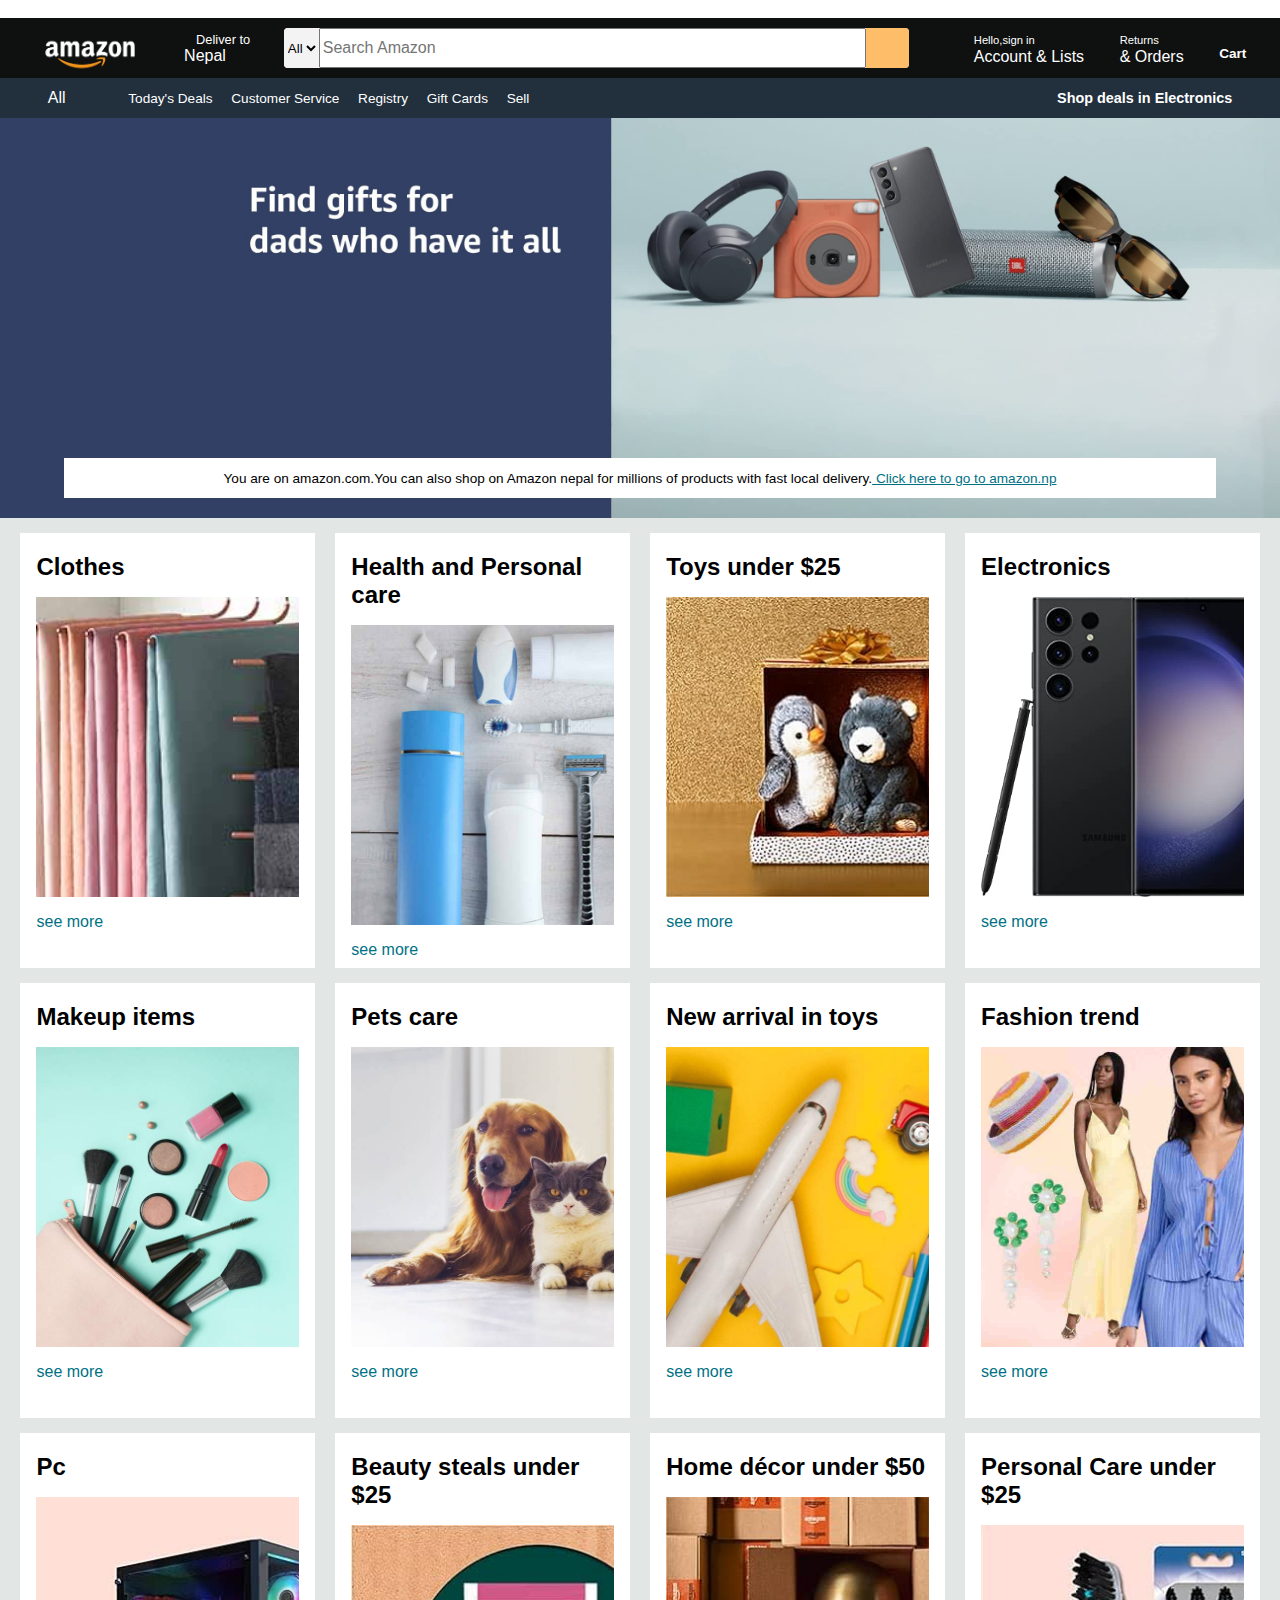
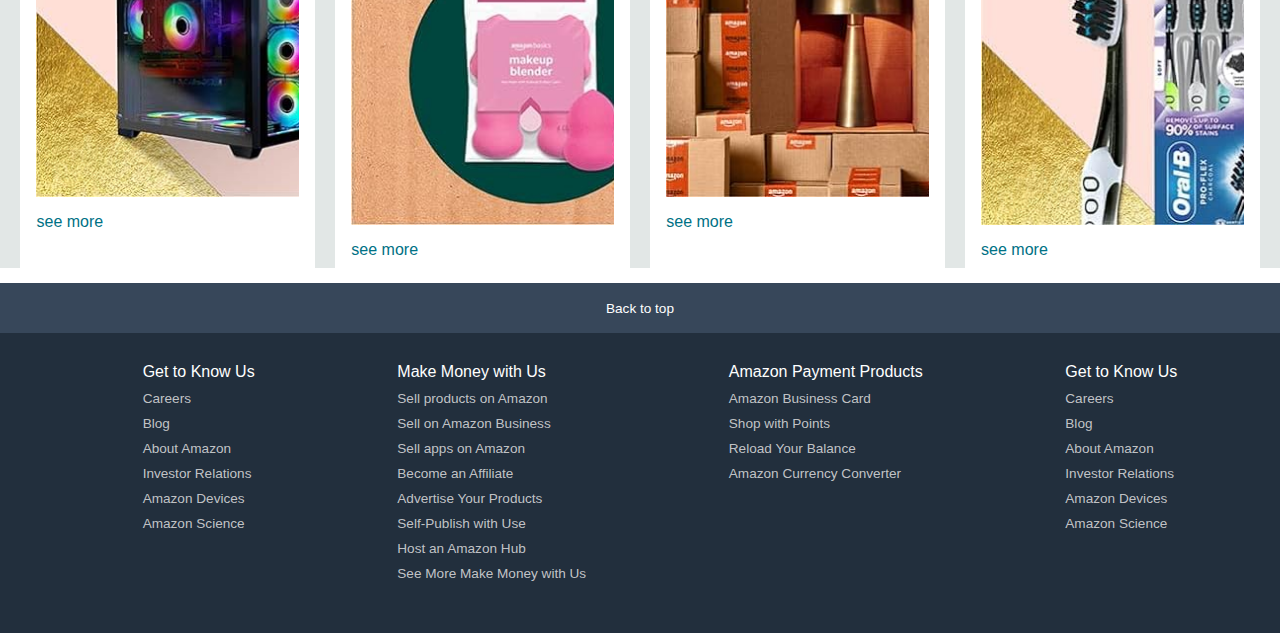
<file: home.html>
<!DOCTYPE html>
<html lang="en">
<head>
    <meta charset="UTF-8">
    <meta name="viewport" content="width=device-width, initial-scale=1.0">
    <title>Amazon</title>
    <link rel="stylesheet" href="https://cdnjs.cloudflare.com/ajax/libs/font-awesome/6.4.2/css/all.min.css" integrity="sha512-z3gLpd7yknf1YoNbCzqRKc4qyor8gaKU1qmn+CShxbuBusANI9QpRohGBreCFkKxLhei6S9CQXFEbbKuqLg0DA==" crossorigin="anonymous" referrerpolicy="no-referrer" />
    <link rel="stylesheet" href="style.css">
</head>
<br>
<body>
    <header>
        <div class="navbar">
         <div class="amazon-logo border">
            <div class="logo"></div>

         </div>
         <div class="nav-add border">
           <p class="add-first">Deliver to</p>
           <div class="add-icon">
            <i class="fa-solid fa-location-dot"></i>
            <p class="add-second">Nepal</p>
           </div>
         </div>
         <div class="nav-search">
            <select name="" id="" class="search-select">
                <option value="">All</option>
            </select>
            <input type="text" class="search-input" placeholder="Search Amazon">
            <div class="search-logo">
              <i class="fa-solid fa-magnifying-glass"></i>
            </div>
         </div>
         <div class="flag">

         </div>
         <div class="nav-signin border">
          <p><span>Hello,sign in</span></p>
          <p class="signin-sec">Account & Lists</p>

         </div>
         <div class="nav-signin border">
          <p><span>Returns</span></p>
          <p class="signin-sec"> & Orders</p>

         </div>
         <div class="nav-cart border">
          <i class="fa-solid fa-cart-shopping"></i>
          Cart
         </div>
        </div>


        <div class="panel">
          <div class="panel-all">
            <i class="fa-solid fa-bars"></i>
            All
          </div>
          <div class="panel-option">
            <p>Today's Deals</p>
            <p>Customer Service</p>
            <p>Registry</p>
            <p>Gift Cards</p>
            <p>Sell</p>
          </div>
          <div class="panel-deal">
            Shop deals in Electronics
          </div>
        </div>
    </header>
    <div class="hero-section">
      <div class="hero-msg">
        <p>You are on amazon.com.You can also shop on Amazon nepal for millions of products with fast local delivery.<a href="amazon.com"> Click here to go to amazon.np</a></p>
      </div>
    </div>
    <div class="shop-content">
      
        <div class="box1 box">
          <div class="box-all-content">
            <h2>Clothes</h2>
            <div class="content-img" style="background-image: url('box1_image.jpg/box1_image.jpg');"></div>
            <p>see more</p>
          </div>
        </div>
      
      
      <div class="box1 box">
        <div class="box-all-content">
          <h2>Health and Personal  care</h2>
          <div class="content-img" style="background-image: url('box2_image.jpg/box2_image.jpg');"></div>
          <p>see more</p>
        </div>
      </div>
      <div class="box1 box">
        <div class="box-all-content">
          <h2>Toys under $25</h2>
          <div class="content-img" style="background-image: url('box3_image.jpg');"></div>
          <p>see more</p>
        </div>
      </div>
      <div class="box1 box">
        <div class="box-all-content">
          <h2>Electronics</h2>
          <div class="content-img" style="background-image: url('box4_image.jpg/box4_image.jpg');"></div>
          <p>see more</p>
        </div>
      </div>
      <div class="box1 box">
        <div class="box-all-content">
          <h2>Makeup items</h2>
          <div class="content-img" style="background-image: url('box5_image.jpg/box5_image.jpg');"></div>
          <p>see more</p>
        </div>
      </div>
      <div class="box1 box">
        <div class="box-all-content">
          <h2>Pets care</h2>
          <div class="content-img" style="background-image: url('box6_image.jpg/box6_image.jpg');"></div>
          <p>see more</p>
        </div>
      </div>
      <div class="box1 box">
        <div class="box-all-content">
          <h2>New arrival in toys</h2>
          <div class="content-img" style="background-image: url('box7_image.jpg/box7_image.jpg');"></div>
          <p>see more</p>
        </div>
      </div>
      <div class="box1 box">
        <div class="box-all-content">
          <h2>Fashion trend</h2>
          <div class="content-img" style="background-image: url('box8_image.jpg/box8_image.jpg');"></div>
          <p>see more</p>
        </div>
      </div>
      <div class="box1 box">
        <div class="box-all-content">
          <h2>Pc</h2>
          <div class="content-img" style="background-image: url('box9_image.jpg');"></div>
          <p>see more</p>
        </div>
      </div>
      <div class="box1 box">
        <div class="box-all-content">
          <h2>Beauty steals under $25</h2>
          <div class="content-img" style="background-image: url('box10_image.jpg');"></div>
          <p>see more</p>
        </div>
      </div>
      <div class="box1 box">
        <div class="box-all-content">
          <h2>Home décor under $50</h2>
          <div class="content-img" style="background-image: url('box11_image.jpg');"></div>
          <p>see more</p>
        </div>
      </div>
      <div class="box1 box">
        <div class="box-all-content">
          <h2>Personal Care under $25</h2>
          <div class="content-img" style="background-image: url('box12_image.jpg');"></div>
          <p>see more</p>
        </div>
      </div>
    </div>
    
     
    <footer >
      <div class="foot-panel1">
        Back to top
      </div>
      <div class="foot-panel2">
        <ul>
          <p>Get to Know Us</p>
          <a >Careers</a>
          <a >  Blog</a>
          <a >About Amazon</a>
          <a >Investor Relations</a>
          <a >Amazon Devices</a>
          <a >Amazon Science</a>
      




        </ul>
        <ul>
          <p> Make Money with Us</p>
          <a >Sell products on Amazon</a>
          <a >   Sell on Amazon Business</a>
          <a > Sell apps on Amazon</a>
          <a >Become an Affiliate</a>
          <a >Advertise Your Products</a>
          <a >Self-Publish with Use</a>
          <a >Host an Amazon Hub</a>
          <a >See More Make Money with Us</a>
       
          
         
         
          
          
          
        
          




        </ul>
        
        <ul>
          <p> Amazon Payment Products</p>
          <a >Amazon Business Card</a>
          <a >  Shop with Points</a>
          <a >Reload Your Balance</a>
          <a > Amazon Currency Converter</a>
      
         
          
          
          
         



        </ul>
        <ul>
          <p>Get to Know Us</p>
          <a >Careers</a>
          <a >  Blog</a>
          <a >About Amazon</a>
          <a >Investor Relations</a>
          <a >Amazon Devices</a>
          <a >Amazon Science</a>
      




        </ul>
      </div>
      
    </footer>
</body>
</html>
</file>
<file: style.css>
* {
    margin: 0;
    border: border-box;
    font-family: Arial;
}

.navbar{
    height: 60px;
    background-color: #0f1111;
    color:white;
    display: flex;
    align-items: center;
    justify-content: space-evenly;
    
}



.amazon-logo{
    height: 50px;
    width: 112px;


}

.logo{
    background-image: url("amazon_logo.png/amazon_logo.png");
    background-size: cover;
    height: 50px;
    width: 100%;
}
.border{
    border: 2px solid transparent;
}
.border:hover{
    border: 2px solid white;
}

/** box2 **/
.add-first{
    font-size: 0.8rem;
    margin-left: 15px;

}
.add-second{
    font-size: 1rem;
    margin-left: 3px;
    
}

.add-icon{
   display: flex;
   align-items: center; 
}

/** box 3  **/
.nav-search{
  display: flex;
  justify-content: space-evenly;
  background-color: pink;
  width: 625px;
  height: 40px;
  border-radius: 4px;
}
.nav-search:hover{
    border: 2px solid orange;
}

.search-select{
    background-color: #f3f3f3;
    text-align: center;
    border-top-left-radius: 4px;
    border-bottom-left-radius: 4px;
    border: none;

}
.search-input{
   width: 100%;
   font-size: 1rem;
}

.search-logo{
    width: 50px;
    display: flex;
    justify-content: center;
    align-items: center;
    font-size: 1.2rem;
    background-color: #febd68;
    border-top-right-radius: 4px;
    border-bottom-right-radius: 4px;
    color: #0f1111;

}
/** box 4 **/
span{
 font-size: 0.7rem;
}

.signin-second{
   font-size: 0.85rem;
   font-weight: 700;
}

/** box 5 **/
.nav-cart i{
    font-size: 30px;
}

.nav-cart {
    font-size: 0.85rem;
    font-weight: 700;
}

/** panel **/

.panel{
    height: 40px;
    background-color: #222f3d;
    display: flex;
    color: white;
    align-items: center;
    justify-content: space-evenly;
}
.panel-option p {
    display: inline;
    margin-left: 15px;
}
.panel-option{
    width: 70%;
    font-size: 0.85rem;

}
.panel-deal{
    font-size: 0.9rem;
    font-weight: 700;
}

/**  hero sections **/
.hero-section{
    background-size: cover;
    display: flex;
    justify-content: center;
    align-items: flex-end;
    height: 400px;
    background-image: url("hero_image.jpg/hero_image.jpg");
}
.hero-msg{
    height: 40px;
    color: black;
    background-color: white;
    display: flex;
    align-items: center;
    justify-content: center;
    font-size: 0.85rem;
    width: 90%;
    margin-bottom: 20px;
}
.hero-msg a {
    color: #007185;
    font-size: 0.85rem;
}

/** shop content **/

.shop-content{
    display: flex;
    flex-wrap: wrap;
    justify-content: space-evenly;
    background-color: #e2e7e6;
    
}
.box{
    
    height: 400px;
    width: 23%;
    background-color: white;
    padding: 20px 0px 15px;
    margin-top: 15px;
  
}
.content-img{
    height: 300px;
    background-size: cover;
    margin-top: 1rem;
    margin-bottom: 1rem;
}
.box-all-content{
    margin-left: 1rem;
    margin-right: 1rem;
}
.box-all-content p{
    color: #007185;
}


.upinside{
    margin-top: 15px;
    height: 125px;
    width: 90%;
    background-color: white;
    border: 1px solid rgba(156, 143, 143, 0.742);
    display: flex;
    align-items: center;
    justify-content: center;
    
}


/**  footer **/

footer{
    margin-top: 15px;
}
.foot-panel1{
    background-color: #37475a;
    height: 50px;
    color: white;
    font-size: 0.85rem;
    display: flex;
    justify-content: center;
    align-items: center;
}

.foot-panel2{
    background-color: #222f3d;
    color: white;
    height: 300px;
    display: flex;
    justify-content: space-evenly;
    
}
ul{
    margin-top: 30px;
}
ul p{
    font-weight: 100;
}

ul a{
    display: block;
    color: #dddd;
    font-size: 0.85rem;
    margin-top: 10px;
}
</file>
